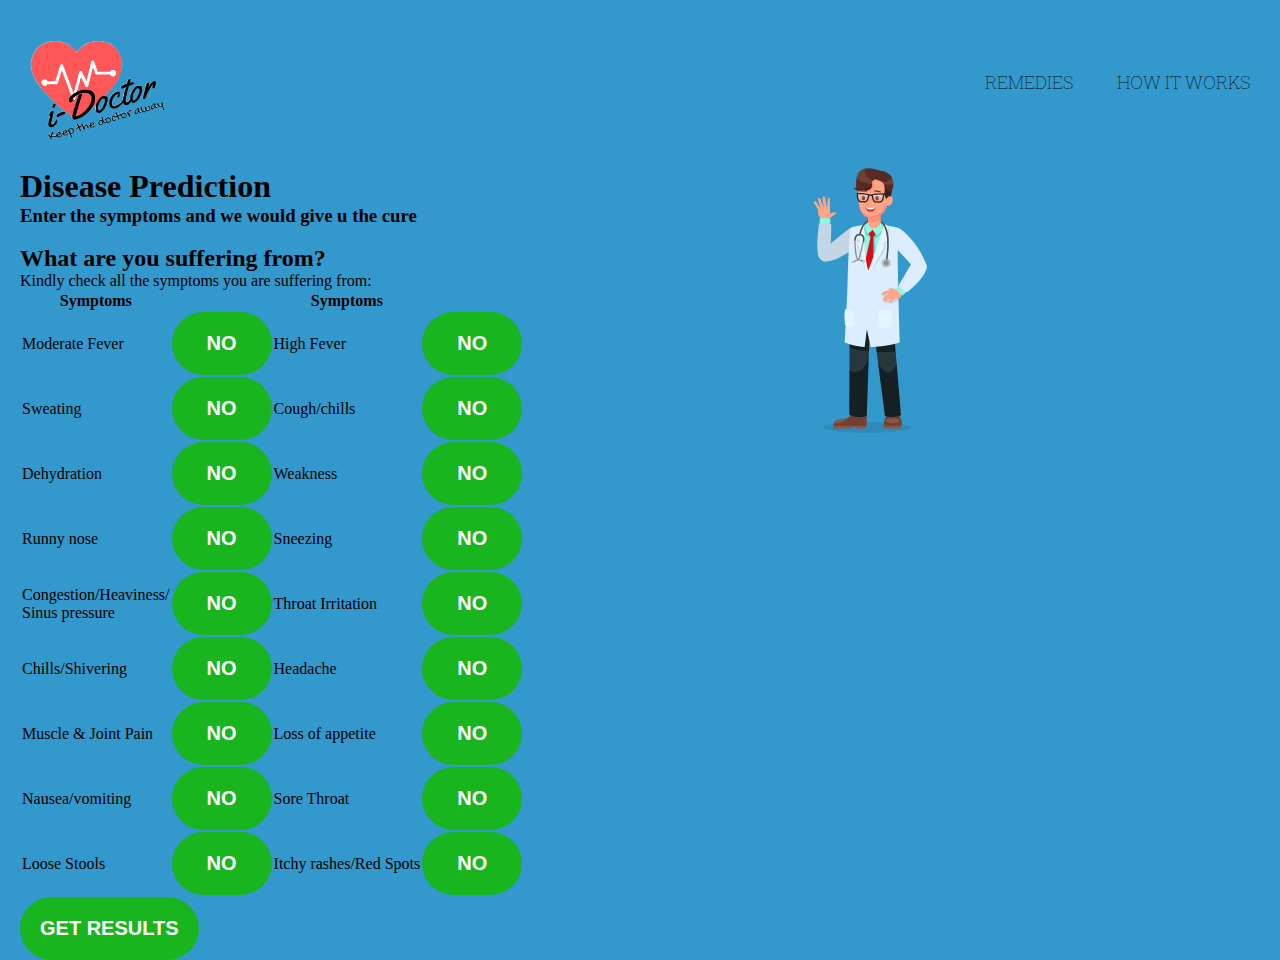
<file: index.html>
<!DOCTYPE html>
<html>
<head>
	<title>i-Doctor</title>
	<link rel="stylesheet" type="text/css" href="css/style.css">
	<script type="text/javascript" src="js/script.js"></script>
	<link href="https://fonts.googleapis.com/css?family=Roboto+Slab" rel="stylesheet"> 
		<style type="text/css">
	button{
color: #fff !important;
text-transform: uppercase;
background: #19B51E;
padding: 20px;
min-width: 100px;
border-radius: 50px;
display: inline-block;
border: none;
font-weight: bold;
font-size: 20px;
}

body{
	font-family: "Comic Sans MS";
}
}
td{font-weight: bold;
color: #fff;
font-family:"arial";
}
button:hover {
text-shadow: 0px 0px 10px rgba(255, 255, 255, 1);
-webkit-box-shadow: 0px 5px 40px -10px rgba(0,0,0,0.57);
-moz-box-shadow: 0px 5px 40px -10px rgba(0,0,0,0.57);
transition: all 0.4s ease 0s;
}
</style>
</head>
<body>
<header>
	<nav>
		<section class="row">
			<a href="index.html"><img src="images/logo.png" class="logo"></a>
			<ul class="main-nav">
				<li><a href="remedy.html">Remedies</a></li>
				<li><a href="working.html">How it works</a></li>
			</ul>		
		</section>		
</nav>
</header>
<script>
	var i = 0; // Start point
	var images = [];
	var time = 3000;
	// Image List
	images[0] = 'images/image1.gif';
	images[1] = 'images/image2.gif';
	images[2] = 'images/image3.png';
	// Change Image
	function changeImg(){
		document.slide.src = images[i];
		if(i < images.length - 1){
			i++;
		} else {
			i = 0;
		}
		setTimeout("changeImg()", time);
	}
	window.onload = changeImg;
</script>
<section class="imgchange"> 
<img name="slide" width=80% height=80%>
</section>
<br>
<h1>Disease Prediction</h1>
<h3>Enter the symptoms and we would give u the cure</h3>
<br>
<section><h2>What are you suffering from?</h2>
Kindly check all the symptoms you are suffering from:

</section>
<table>
	<tr>
	<th>Symptoms</th>
	<th></th>
	<th>Symptoms</th>
	<th></th>
</tr>
<tr>
	<td>Moderate Fever</td>
	<td><button onclick="toggle1(this)" value="no">no</button></td>
	<td>High Fever</td>
	<td><button onclick="toggle2(this)" value="no">no</button></td>
</tr>

<tr>
	<td>Sweating</td>
	<td><button onclick="toggle3(this)" value="no">no</button></td>
	<td>Cough/chills</td>
	<td><button onclick="toggle4(this)" value="no">no</button></td>
</tr>
<tr>
	<td>Dehydration</td>
	<td><button onclick="toggle5(this)" value="no">no</button></td>
	<td>Weakness</td>
	<td><button onclick="toggle6(this)" value="no">no</button></td>
</tr>
<tr>
	<td>Runny nose</td>
	<td><button onclick="toggle7(this)" value="no">no</button></td>
	<td>Sneezing</td>
	<td><button onclick="toggle8(this)" value="no">no</button></td>
</tr>
<tr>
	<td>Congestion/Heaviness/<br>Sinus pressure</td>
	<td><button onclick="toggle9(this)" value="no">no</button></td>
	<td>Throat Irritation</td>
	<td><button onclick="toggle10(this)" value="no">no</button></td>
</tr>
<tr>
	<td>Chills/Shivering</td>
	<td><button onclick="toggle11(this)" value="no">no</button></td>
	<td>Headache</td>
	<td><button onclick="toggle12(this)" value="no">no</button></td>
<tr>
	<td>Muscle & Joint Pain</td>
	<td><button onclick="toggle13(this)" value="no">no</button></td>
	<td>Loss of appetite</td>
	<td><button onclick="toggle14(this)" value="no">no</button></td>
</tr>
<tr>
	<td>Nausea/vomiting</td>
	<td><button onclick="toggle15(this)" value="no">no</button></td>
	<td>Sore Throat</td>
	<td><button onclick="toggle16(this)" value="no">no</button></td>
</tr>
<tr>
	<td>Loose Stools</td>
	<td><button onclick="toggle17(this)" value="no">no</button></td>
	<td>Itchy rashes/Red Spots</td>
	<td><button onclick="toggle18(this)" value="no">no</button></td>
</tr>
</table>
<button onclick="myFunction()">GET RESULTS</button>
<script type="text/javascript">
	function myFunction(){
	var disease=Math.max(fev,cold,mal, den,typh,chip);
	console.log("max is",disease);
if(disease==0){
alert("Please select the Symptoms")
}
else{
if(disease==fev){
alert("You may have Viral Fever")
	}
if(disease==cold){
alert("Not much to worry about. It might be just common cold:)")
	}
 if(disease==mal){
alert("You may have Malaria")
	}
	if(disease==den){
alert("You may have dengue")
	}
	if(disease==typh){
alert("You may have typhoid")
	}
	if(disease==chip){
alert("You may have chiken pox")
	}
}
}
</script>
</body>
</html>
</file>
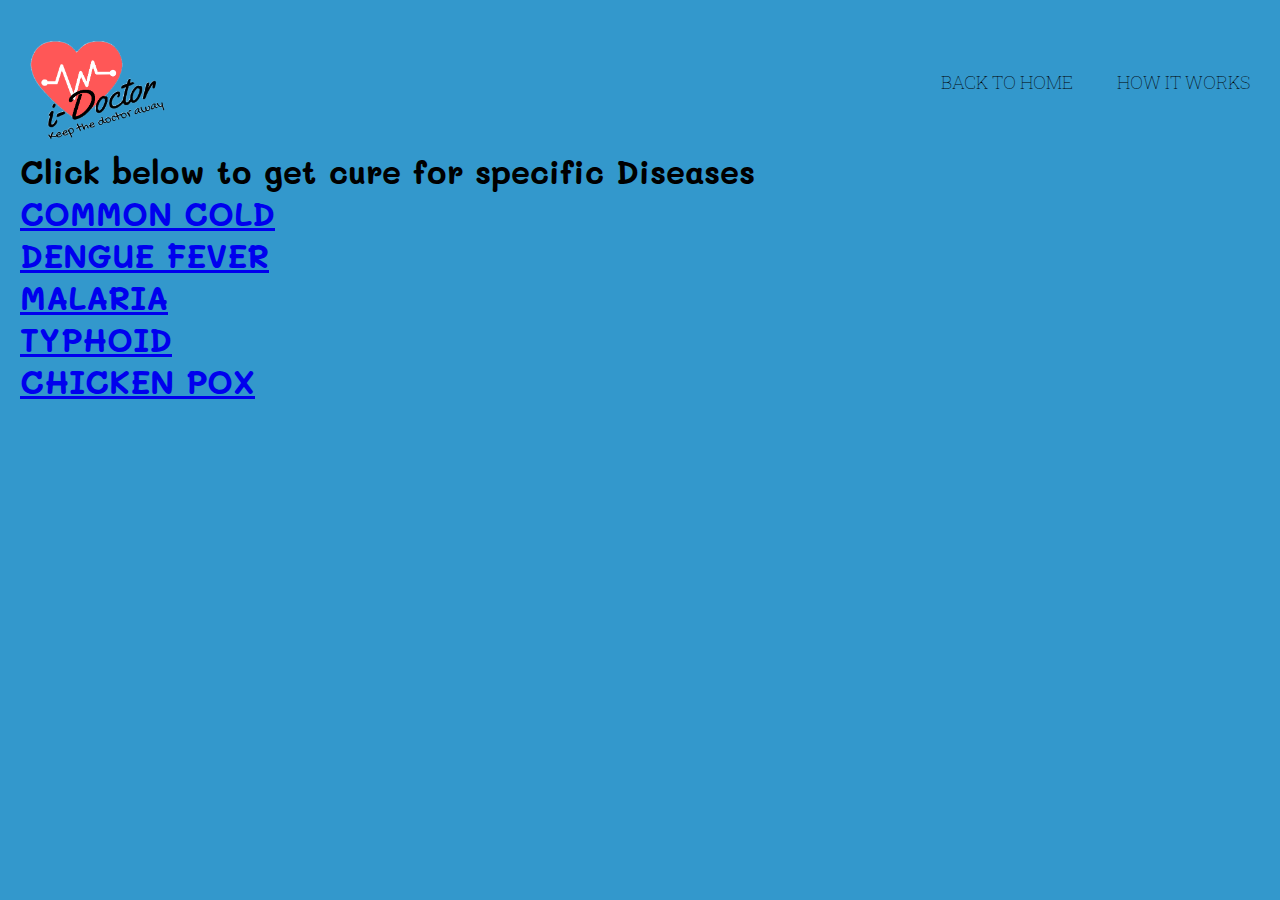
<file: remedy.html>
<!DOCTYPE html>
<html>
<head>
	<title>i-Doctor</title>
	<link rel="stylesheet" type="text/css" href="css/style.css">
	<link href="https://fonts.googleapis.com/css?family=Roboto+Slab" rel="stylesheet">
	<link href="https://fonts.googleapis.com/css?family=Mali" rel="stylesheet">
</head>
<body>
<header>
	<nav>
		<section class="row">
			<a href="index.html"><img src="images/logo.png" class="logo"></a>
			<ul class="main-nav">
				<li><a href="index.html">Back to home</a></li>
				<li><a href="working.html">How it works</a></li>
			</ul>		
		</section>		
</nav>
</header>
<section class="work">
	<h1>Click below to get cure for specific Diseases<h1>
		<a href="files/common_cold.pdf">COMMON COLD</a><br>
		<a href="files/dengue_fever.pdf">DENGUE FEVER</a><br>
		<a href="files/malaria.pdf">MALARIA</a><br>
		<a href="files/typhoid_fever.pdf">TYPHOID</a><br>
		<a href="files/chicken_pox.pdf">CHICKEN POX</a><br>
</section>
</body>
</html>
</file>
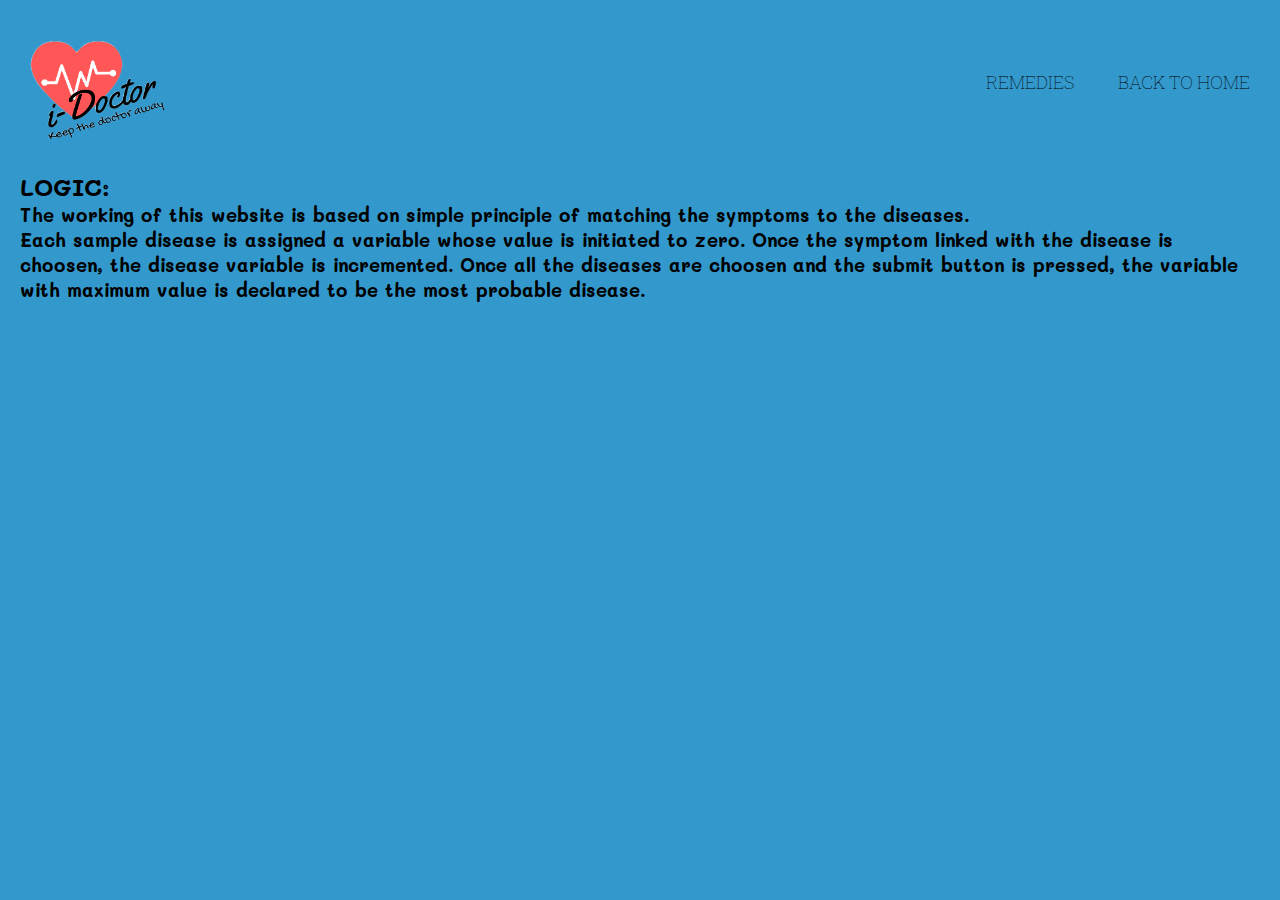
<file: working.html>
<!DOCTYPE html>
<html>
<head>
	<title>i-Doctor</title>
	<link rel="stylesheet" type="text/css" href="css/style.css">
	<link href="https://fonts.googleapis.com/css?family=Roboto+Slab" rel="stylesheet">
	<link href="https://fonts.googleapis.com/css?family=Mali" rel="stylesheet">
</head>
<body>
<header>
	<nav>
		<section class="row">
			<a href="index.html"><img src="images/logo.png" class="logo"></a>
			<ul class="main-nav">
			<li><a href="remedy.html">Remedies</a></li>
				<li><a href="index.html">Back to home</a></li>
			</ul>		
		</section>		
</nav>
</header>
<section class="work">
	<br>
	<h2>LOGIC:</h2>
	<h3>The working of this website is based on simple principle of matching the symptoms to the diseases.<br>
	Each sample disease is assigned a variable whose value is initiated to zero. Once the symptom linked with the disease is choosen, the disease variable is incremented. Once all the diseases are choosen and the submit button is pressed, the variable with maximum value is declared to be the most probable disease.
	</h3>
</section>
</body>
</html>
</file>
<file: css/style.css>
*
{
	margin: 0px;
	padding: 0px;
	box-sizing: border-box;
}
html,body{
	width: 100%;
	height: 100%;
	padding: 10px;
	margin: 0px;
	background-color: #3398CC;

}
nav{
	padding: 10px;
	position: sticky;
    overflow: hidden;
}
.logo{
	height: 100px;
	width: auto;
	float: left;
	margin-top: 10px;
}
.main-nav{
	float: right;
	margin-top: 40px;
	font-family: 'Roboto Slab', serif;
	padding-bottom: 30px;


}
.main-nav li{
	display: inline-block;
	list-style: none;
	margin-left: 40px;	
}
.main-nav li a{
	color: black;
	text-decoration: none;
	text-transform: uppercase;
	font-size: 18px;
	font-weight: 100;
	padding: 3px 0px;
}
.main-nav li a:hover{
	border-top: 2px solid red;
	border-bottom: 2px solid red;
}
.imgchange{
	float:right;
	padding-right: 100px;
	max-height: 400px;
	max-width: 600px;
}
.work{font-family: 'Mali', cursive;
	
}
</file>
